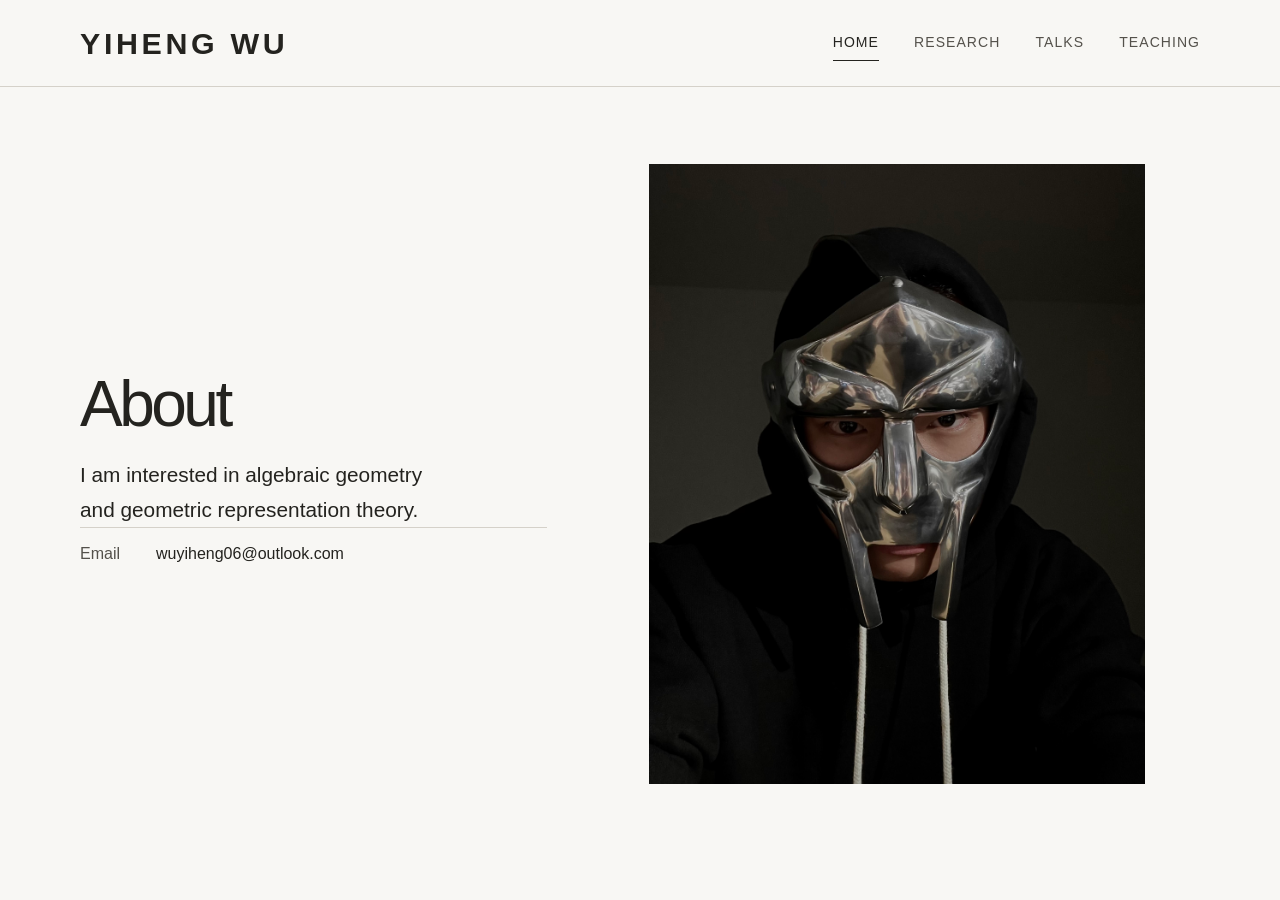
<file: index.html>
<!doctype html>
<html lang="en">
<head>
  <meta charset="utf-8">
  <meta name="viewport" content="width=device-width, initial-scale=1">
  <title>Yiheng Wu </title>
  <link rel="stylesheet" href="assets/site.css">
</head>
<body>
  <a class="skip-link" href="#main">Skip to content</a>
  <header class="site-header">
    <div class="site-width">
      <h1 class="site-name">Yiheng Wu </h1>
      <nav class="site-nav" aria-label="Main navigation">
        <ul>
          <li><a href="index.html" aria-current="page">Home</a></li>
          <li><a href="research.html">Research</a></li>
          <li><a href="talks.html">Talks</a></li>
          <li><a href="teaching.html">Teaching</a></li>
        </ul>
      </nav>
    </div>
  </header>

  <main id="main" class="site-width" tabindex="-1">
    <div class="profile">
      <div class="profile-copy">
        <h2 class="section-title">About</h2>
        <div class="section-copy">
           I am interested in algebraic geometry and geometric representation theory. 
        </div>
        <!-- <p class="profile-link"><a href="assets/YIHENG_WU_CV.pdf">Short bio / CV</a></p> -->
        <dl class="profile-details">
          <div>
            <dt>Email</dt>
            <dd> wuyiheng06@outlook.com </dd>
          </div>
        </dl>
      </div>
        <figure class="portrait">
          <img src="assets/portrait.jpeg" alt="Portrait">
        </figure>
    </div>
  </main>
</body>
</html>
</file>
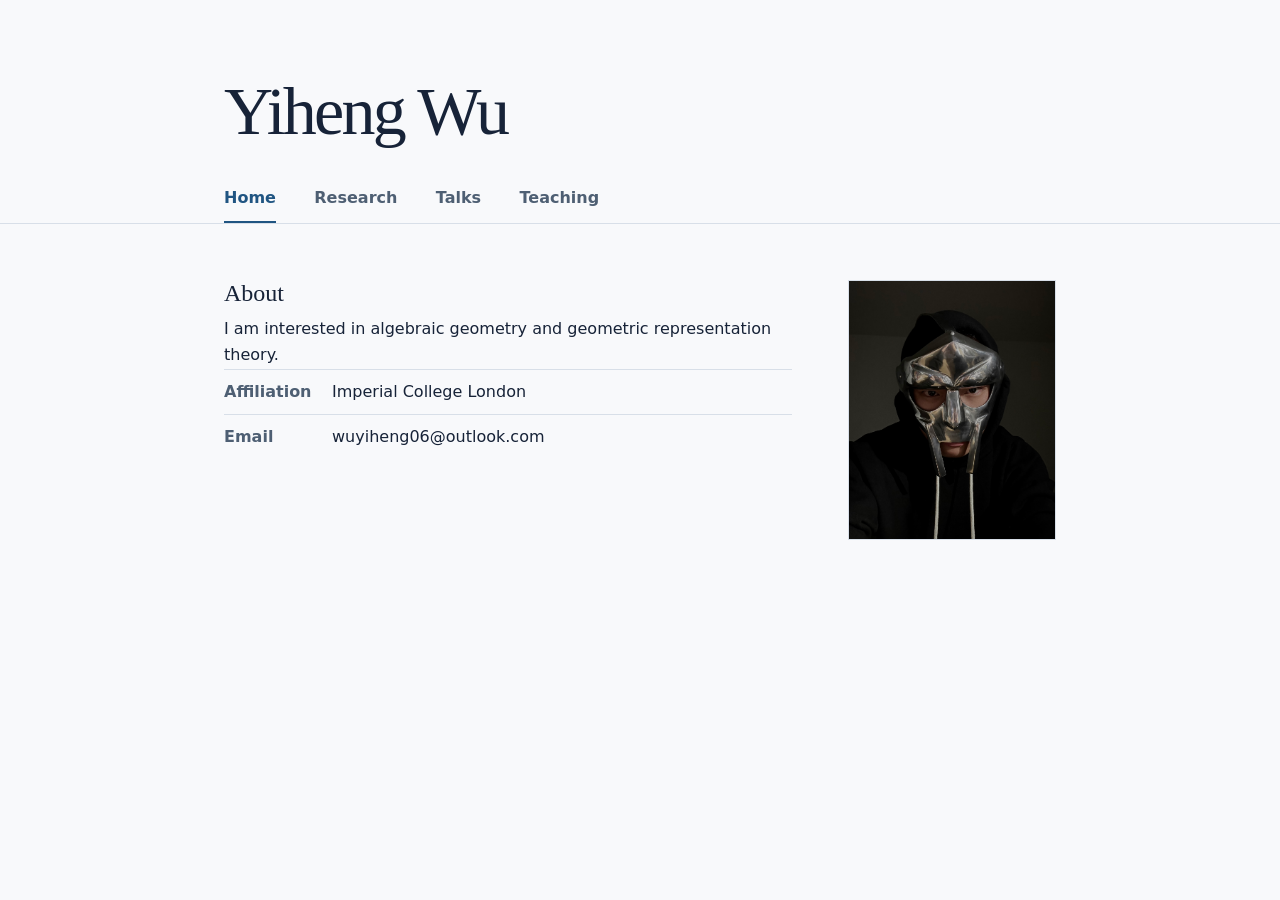
<file: academic-github-pages/index.html>
<!doctype html>
<html lang="en">
<head>
  <meta charset="utf-8">
  <meta name="viewport" content="width=device-width, initial-scale=1">
  <title>Yiheng Wu </title>
  <link rel="stylesheet" href="assets/site.css">
</head>
<body>
  <a class="skip-link" href="#main">Skip to content</a>
  <header class="site-header">
    <div class="site-width">
      <h1 class="site-name">Yiheng Wu </h1>
      <nav class="site-nav" aria-label="Main navigation">
        <ul>
          <li><a href="index.html" aria-current="page">Home</a></li>
          <li><a href="research.html">Research</a></li>
          <li><a href="talks.html">Talks</a></li>
          <li><a href="teaching.html">Teaching</a></li>
        </ul>
      </nav>
    </div>
  </header>

  <main id="main" class="site-width" tabindex="-1">
    <div class="profile">
      <div class="profile-copy">
        <h2 class="section-title">About</h2>
        <div class="section-copy">
           I am interested in algebraic geometry and geometric representation theory. 
        </div>
        <dl class="profile-details">
          <div>
            <dt>Affiliation</dt>
            <dd> Imperial College London </dd>
          </div>
          <div>
            <dt>Email</dt>
            <dd> wuyiheng06@outlook.com </dd>
          </div>
        </dl>
      </div>
        <figure class="portrait">
          <img src="assets/IMG_4331%203.jpeg" alt="Portrait">
        </figure>
    </div>
  </main>
</body>
</html>
</file>
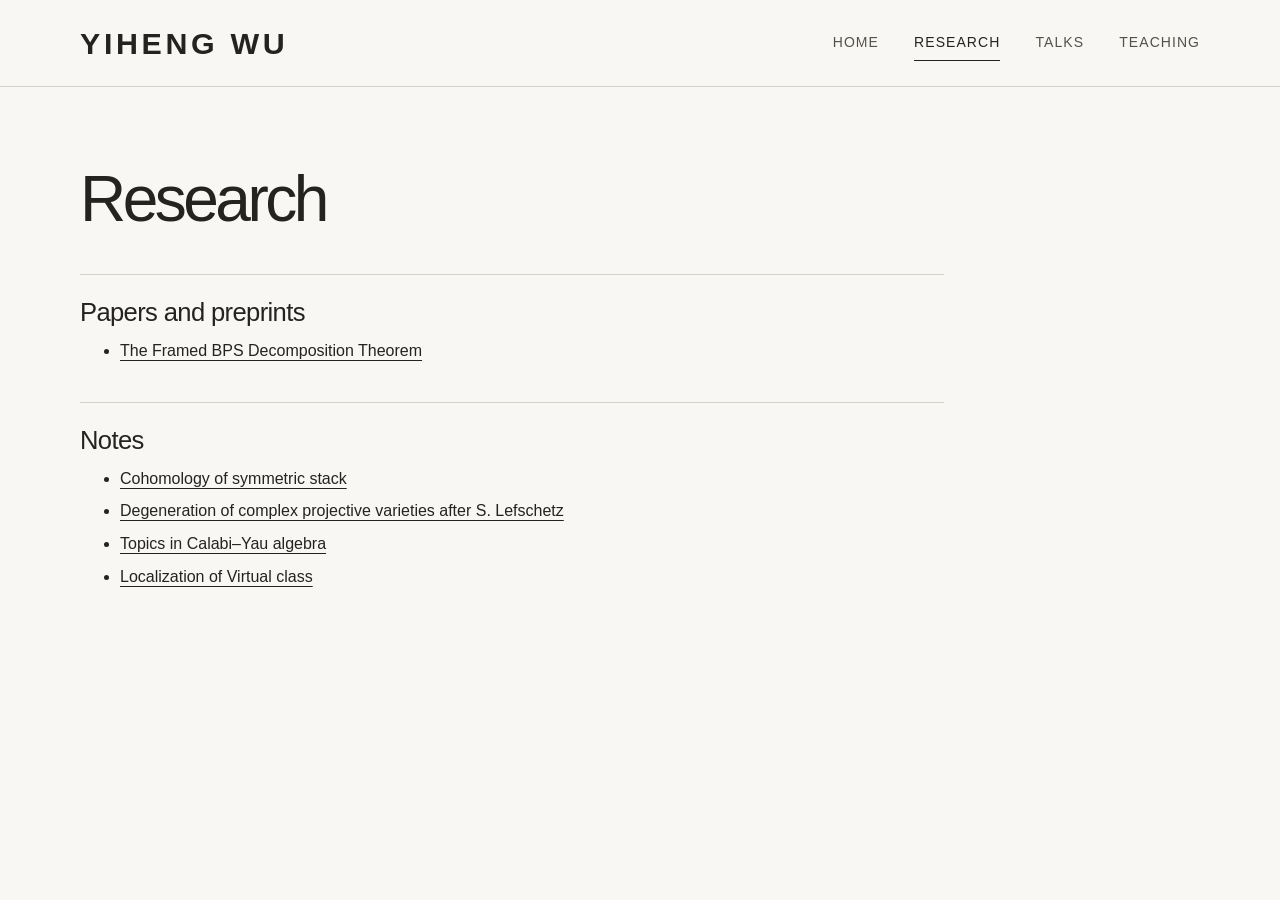
<file: research.html>
<!doctype html>
<html lang="en">
<head>
  <meta charset="utf-8">
  <meta name="viewport" content="width=device-width, initial-scale=1">
  <title>Research | Yiheng Wu</title>
  <link rel="stylesheet" href="assets/site.css">
</head>
<body>
  <a class="skip-link" href="#main">Skip to content</a>
  <header class="site-header">
    <div class="site-width">
      <p class="site-name"><a href="index.html">Yiheng Wu</a></p>
      <nav class="site-nav" aria-label="Main navigation">
        <ul>
          <li><a href="index.html">Home</a></li>
          <li><a href="research.html" aria-current="page">Research</a></li>
          <li><a href="talks.html">Talks</a></li>
          <li><a href="teaching.html">Teaching</a></li>
        </ul>
      </nav>
    </div>
  </header>

  <main id="main" class="site-width" tabindex="-1">
    <h1 class="page-title">Research</h1>

    <section class="content-section" aria-labelledby="papers-and-preprints">
      <h2 class="section-title" id="papers-and-preprints">Papers and preprints</h2>
      <div class="section-copy">
        <ul>
          <li><a href="assets/The_framed_BPS_decomposition_theorem.pdf">The Framed BPS Decomposition Theorem</a></li>
        </ul>
      </div>
    </section>

    <section class="content-section" aria-labelledby="notes">
      <h2 class="section-title" id="notes">Notes</h2>
      <div class="section-copy">
        <ul>
          <li><a href="assets/Cohomology_of_symmetric_stack.pdf">Cohomology of symmetric stack</a></li>
          <li><a href="assets/Degeneration_of_complex_projective_varieties_after_S__Lefschetz%20%285%29.pdf">Degeneration of complex projective varieties after S. Lefschetz</a></li>
          <li><a href="assets/Calabi_Yau_algebras.pdf">Topics in Calabi–Yau algebra</a></li>
          <li><a href="assets/Virtual_Localization.pdf">Localization of Virtual class</a></li>
        </ul>
      </div>
    </section>
  </main>
</body>
</html>
</file>
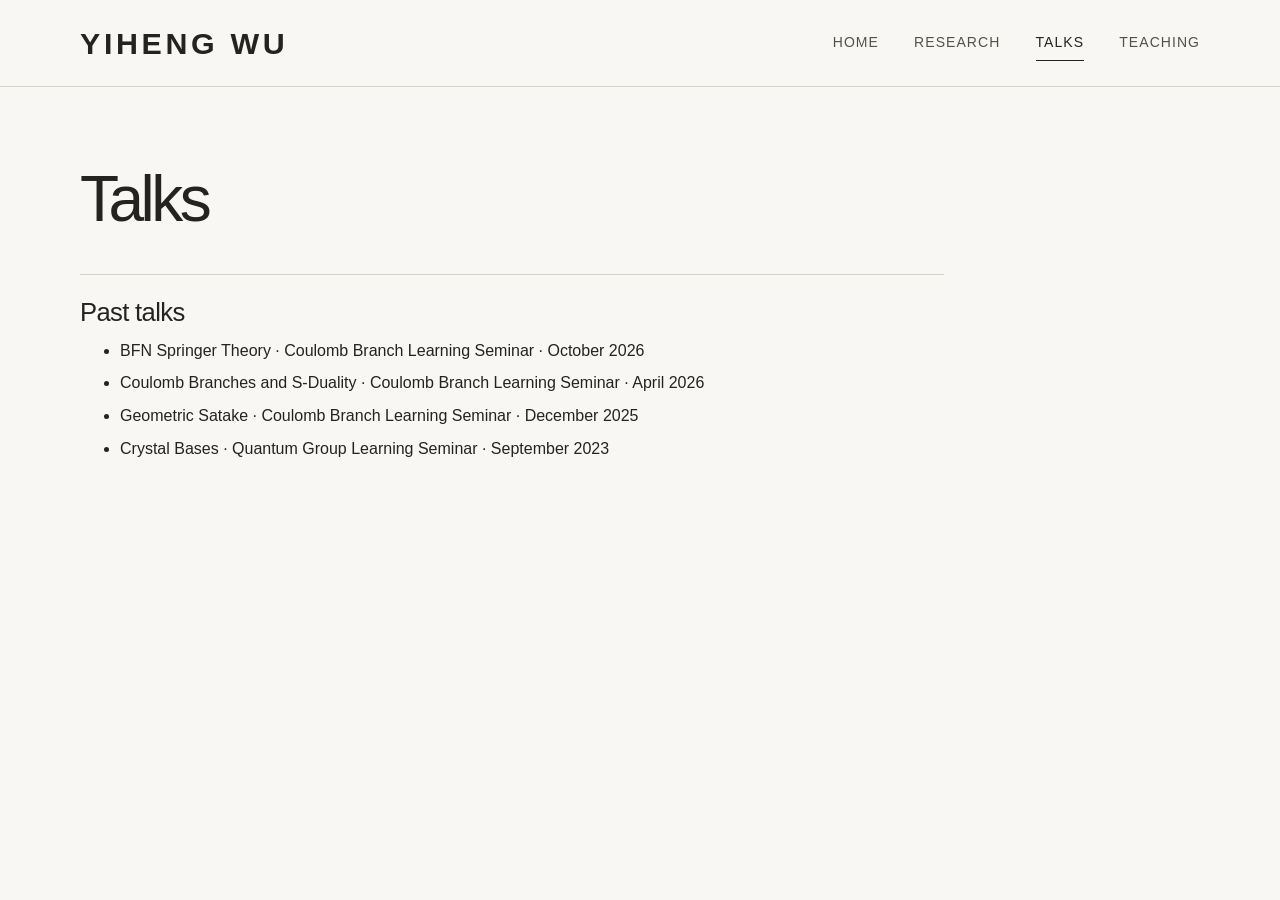
<file: talks.html>
<!doctype html>
<html lang="en">
<head>
  <meta charset="utf-8">
  <meta name="viewport" content="width=device-width, initial-scale=1">
  <title>Talks | Yiheng Wu</title>
  <link rel="stylesheet" href="assets/site.css">
</head>
<body>
  <a class="skip-link" href="#main">Skip to content</a>
  <header class="site-header">
    <div class="site-width">
      <p class="site-name"><a href="index.html">Yiheng Wu</a></p>
      <nav class="site-nav" aria-label="Main navigation">
        <ul>
          <li><a href="index.html">Home</a></li>
          <li><a href="research.html">Research</a></li>
          <li><a href="talks.html" aria-current="page">Talks</a></li>
          <li><a href="teaching.html">Teaching</a></li>
        </ul>
      </nav>
    </div>
  </header>

  <main id="main" class="site-width" tabindex="-1">
    <h1 class="page-title">Talks</h1>

    <section class="content-section" aria-labelledby="past-talks">
      <h2 class="section-title" id="past-talks">Past talks</h2>
      <div class="section-copy">
        <ul>
          <li>BFN Springer Theory · Coulomb Branch Learning Seminar · <time datetime="2026-10">October 2026</time></li>
          <li>Coulomb Branches and S-Duality · Coulomb Branch Learning Seminar · <time datetime="2026-04">April 2026</time></li>
          <li>Geometric Satake · Coulomb Branch Learning Seminar · <time datetime="2025-12">December 2025</time></li>
          <li>Crystal Bases · Quantum Group Learning Seminar · <time datetime="2023-09">September 2023</time></li>
        </ul>
      </div>
    </section>
  </main>
</body>
</html>
</file>
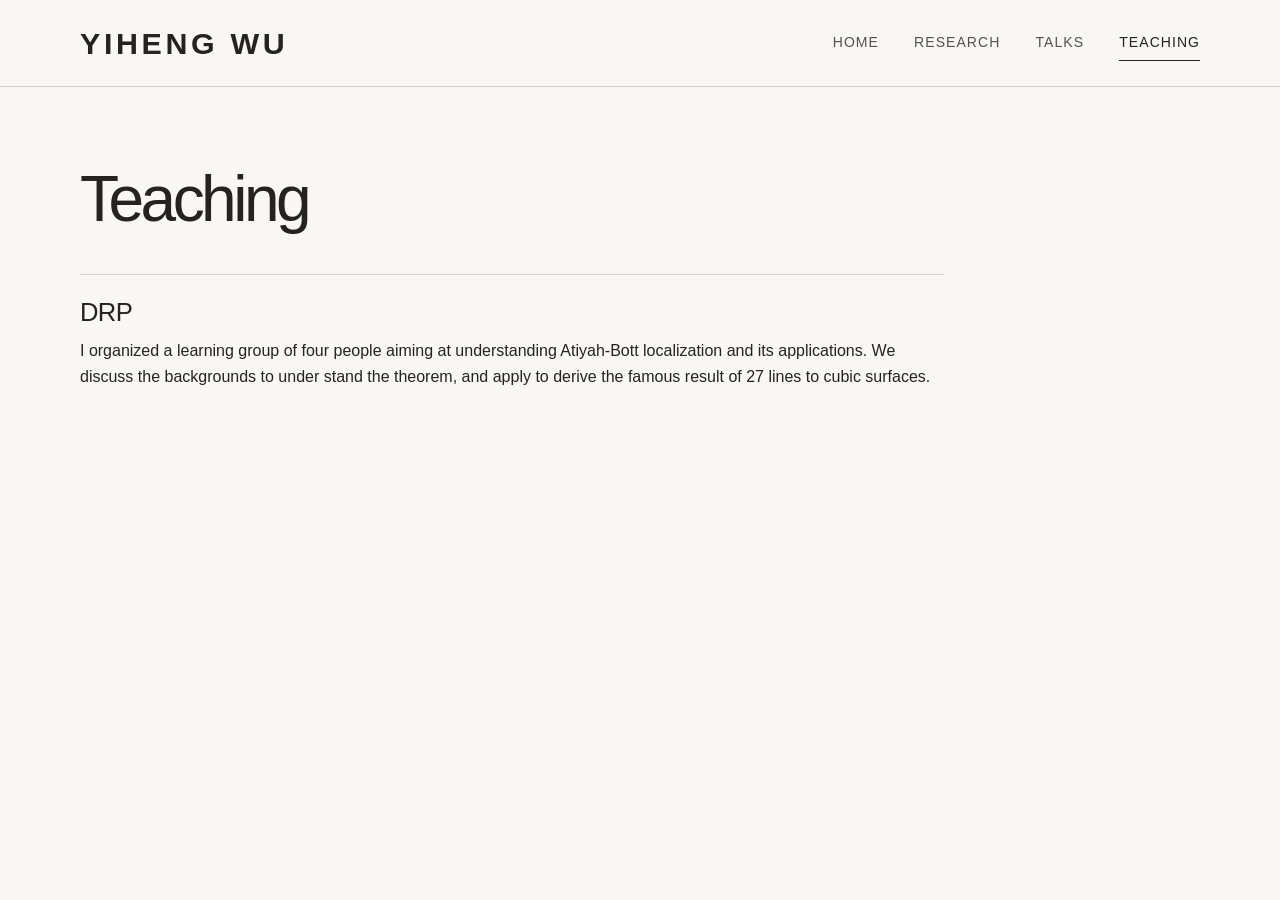
<file: teaching.html>
<!doctype html>
<html lang="en">
<head>
  <meta charset="utf-8">
  <meta name="viewport" content="width=device-width, initial-scale=1">
  <title>Others | Yiheng Wu</title>
  <link rel="stylesheet" href="assets/site.css">
</head>
<body>
  <a class="skip-link" href="#main">Skip to content</a>
  <header class="site-header">
    <div class="site-width">
      <p class="site-name"><a href="index.html">Yiheng Wu</a></p>
      <nav class="site-nav" aria-label="Main navigation">
        <ul>
          <li><a href="index.html">Home</a></li>
          <li><a href="research.html">Research</a></li>
          <li><a href="talks.html">Talks</a></li>
          <li><a href="teaching.html" aria-current="page">Teaching</a></li>
        </ul>
      </nav>
    </div>
  </header>

  <main id="main" class="site-width" tabindex="-1">
    <h1 class="page-title">Teaching</h1>

    <section class="content-section" aria-labelledby="courses">
      <h2 class="section-title" id="courses">DRP</h2>
      <div class="section-copy">
        I organized a learning group of four people aiming at understanding Atiyah-Bott localization and its applications. We discuss the backgrounds to under stand the theorem, and apply to derive the famous result of 27 lines to cubic surfaces.
      </div>
    </section>
  </main>
</body>
</html>
</file>
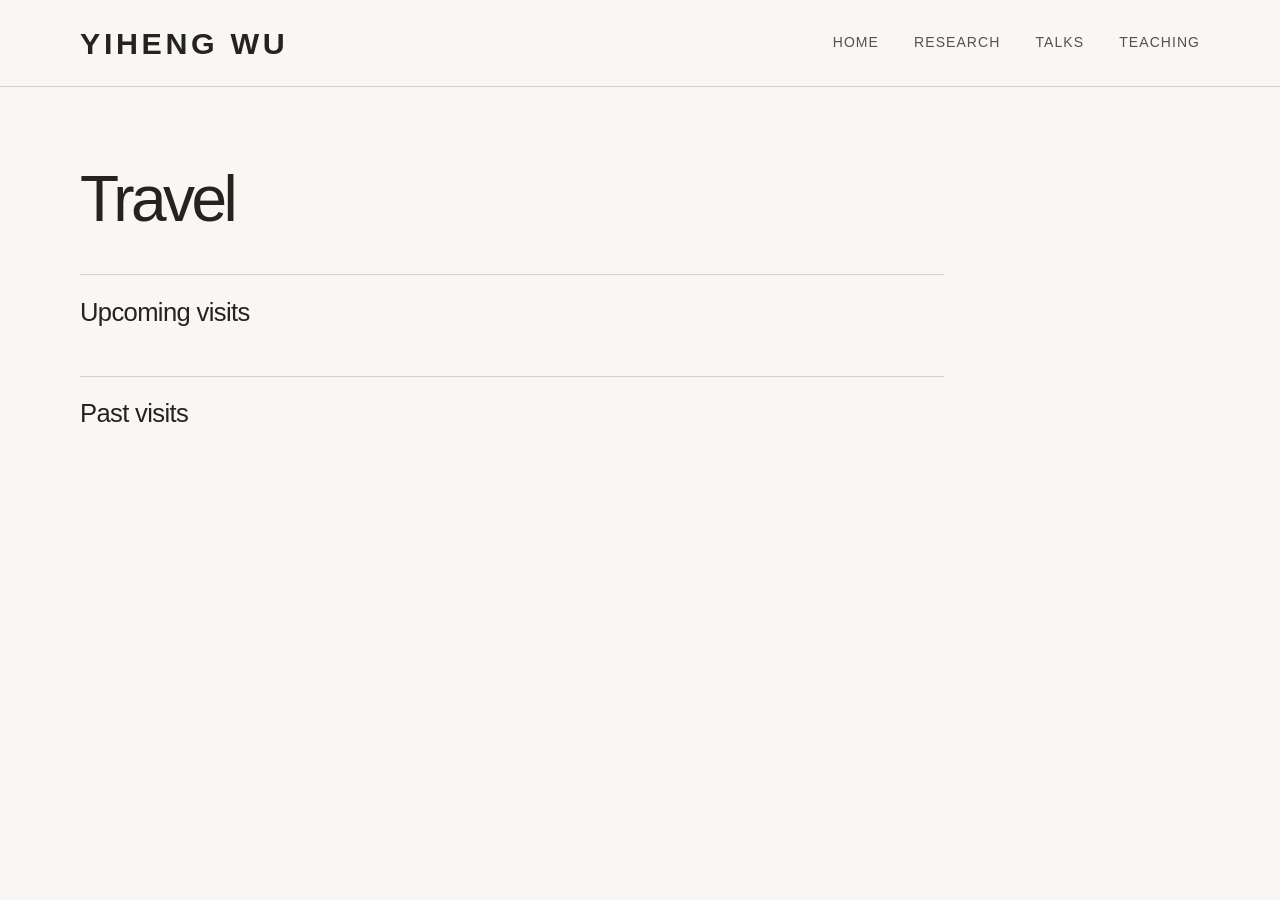
<file: travel.html>
<!doctype html>
<html lang="en">
<head>
  <meta charset="utf-8">
  <meta name="viewport" content="width=device-width, initial-scale=1">
  <title>Travel | Yiheng Wu</title>
  <link rel="stylesheet" href="assets/site.css">
</head>
<body>
  <a class="skip-link" href="#main">Skip to content</a>
  <header class="site-header">
    <div class="site-width">
      <p class="site-name"><a href="index.html">Yiheng Wu</a></p>
      <nav class="site-nav" aria-label="Main navigation">
        <ul>
          <li><a href="index.html">Home</a></li>
          <li><a href="research.html">Research</a></li>
          <li><a href="talks.html">Talks</a></li>
          <li><a href="teaching.html">Teaching</a></li>
        </ul>
      </nav>
    </div>
  </header>

  <main id="main" class="site-width" tabindex="-1">
    <h1 class="page-title">Travel</h1>

    <section class="content-section" aria-labelledby="upcoming-visits">
      <h2 class="section-title" id="upcoming-visits">Upcoming visits</h2>
      <div class="section-copy">
        <!-- Add your entries here. -->
      </div>
    </section>

    <section class="content-section" aria-labelledby="past-visits">
      <h2 class="section-title" id="past-visits">Past visits</h2>
      <div class="section-copy">
        <!-- Add your entries here. -->
      </div>
    </section>
  </main>
</body>
</html>
</file>
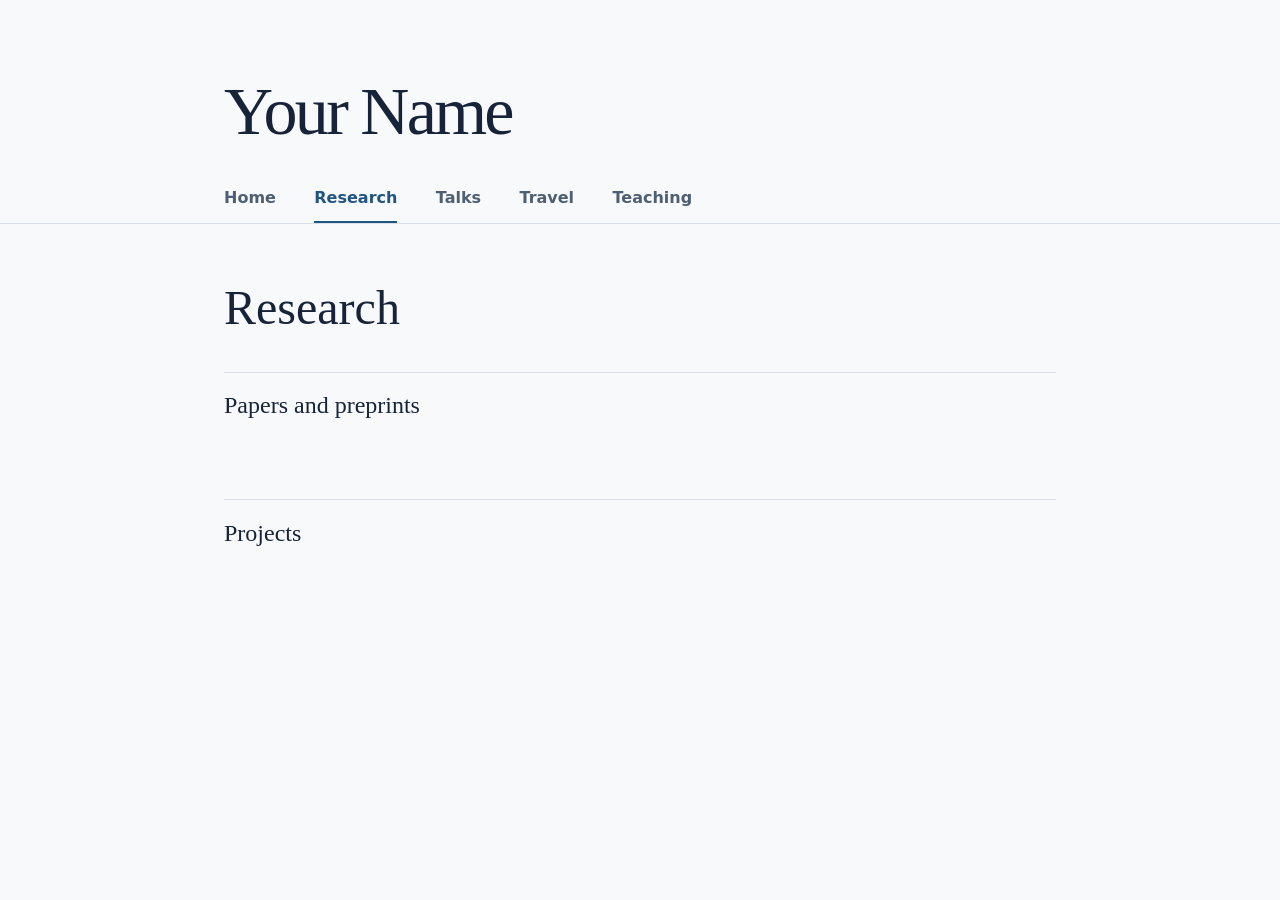
<file: academic-github-pages/research.html>
<!doctype html>
<html lang="en">
<head>
  <meta charset="utf-8">
  <meta name="viewport" content="width=device-width, initial-scale=1">
  <title>Research | Your Name</title>
  <link rel="stylesheet" href="assets/site.css">
</head>
<body>
  <a class="skip-link" href="#main">Skip to content</a>
  <header class="site-header">
    <div class="site-width">
      <p class="site-name"><a href="index.html">Your Name</a></p>
      <nav class="site-nav" aria-label="Main navigation">
        <ul>
          <li><a href="index.html">Home</a></li>
          <li><a href="research.html" aria-current="page">Research</a></li>
          <li><a href="talks.html">Talks</a></li>
          <li><a href="travel.html">Travel</a></li>
          <li><a href="teaching.html">Teaching</a></li>
        </ul>
      </nav>
    </div>
  </header>

  <main id="main" class="site-width" tabindex="-1">
    <h1 class="page-title">Research</h1>

    <section class="content-section" aria-labelledby="papers-and-preprints">
      <h2 class="section-title" id="papers-and-preprints">Papers and preprints</h2>
      <div class="section-copy">
        <!-- Add your entries here. -->
      </div>
    </section>

    <section class="content-section" aria-labelledby="projects">
      <h2 class="section-title" id="projects">Projects</h2>
      <div class="section-copy">
        <!-- Add your entries here. -->
      </div>
    </section>
  </main>
</body>
</html>
</file>
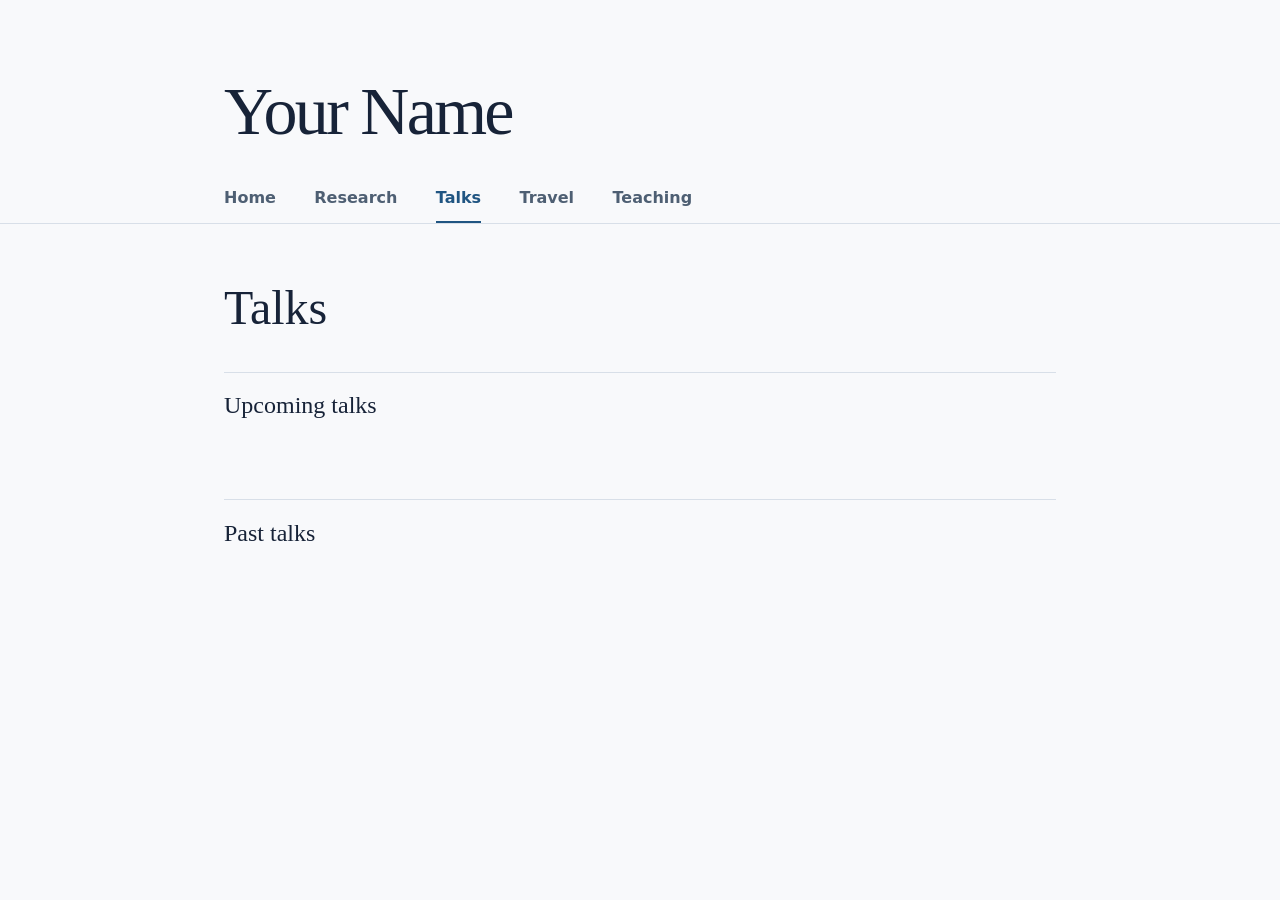
<file: academic-github-pages/talks.html>
<!doctype html>
<html lang="en">
<head>
  <meta charset="utf-8">
  <meta name="viewport" content="width=device-width, initial-scale=1">
  <title>Talks | Your Name</title>
  <link rel="stylesheet" href="assets/site.css">
</head>
<body>
  <a class="skip-link" href="#main">Skip to content</a>
  <header class="site-header">
    <div class="site-width">
      <p class="site-name"><a href="index.html">Your Name</a></p>
      <nav class="site-nav" aria-label="Main navigation">
        <ul>
          <li><a href="index.html">Home</a></li>
          <li><a href="research.html">Research</a></li>
          <li><a href="talks.html" aria-current="page">Talks</a></li>
          <li><a href="travel.html">Travel</a></li>
          <li><a href="teaching.html">Teaching</a></li>
        </ul>
      </nav>
    </div>
  </header>

  <main id="main" class="site-width" tabindex="-1">
    <h1 class="page-title">Talks</h1>

    <section class="content-section" aria-labelledby="upcoming-talks">
      <h2 class="section-title" id="upcoming-talks">Upcoming talks</h2>
      <div class="section-copy">
        <!-- Add your entries here. -->
      </div>
    </section>

    <section class="content-section" aria-labelledby="past-talks">
      <h2 class="section-title" id="past-talks">Past talks</h2>
      <div class="section-copy">
        <!-- Add your entries here. -->
      </div>
    </section>
  </main>
</body>
</html>
</file>
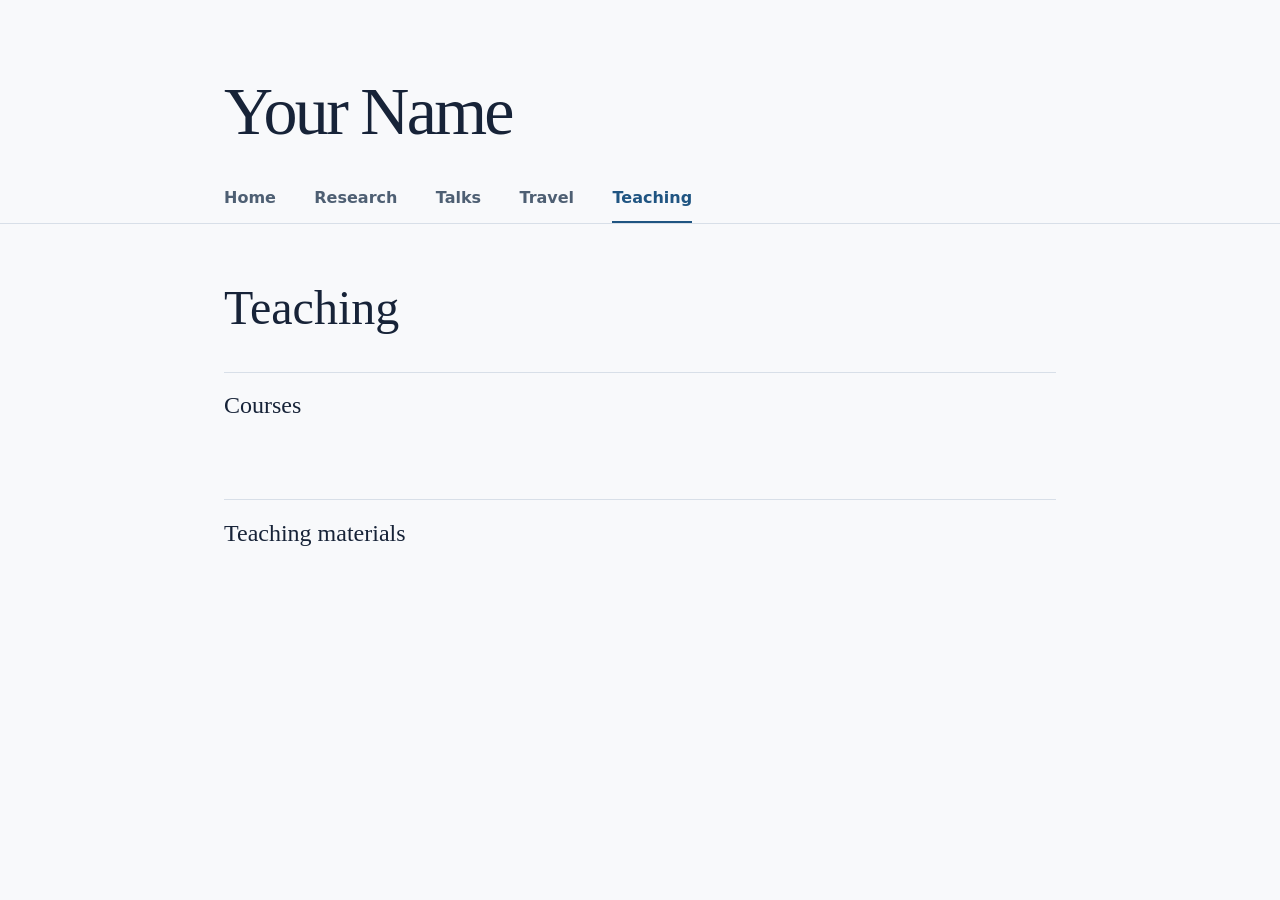
<file: academic-github-pages/teaching.html>
<!doctype html>
<html lang="en">
<head>
  <meta charset="utf-8">
  <meta name="viewport" content="width=device-width, initial-scale=1">
  <title>Teaching | Your Name</title>
  <link rel="stylesheet" href="assets/site.css">
</head>
<body>
  <a class="skip-link" href="#main">Skip to content</a>
  <header class="site-header">
    <div class="site-width">
      <p class="site-name"><a href="index.html">Your Name</a></p>
      <nav class="site-nav" aria-label="Main navigation">
        <ul>
          <li><a href="index.html">Home</a></li>
          <li><a href="research.html">Research</a></li>
          <li><a href="talks.html">Talks</a></li>
          <li><a href="travel.html">Travel</a></li>
          <li><a href="teaching.html" aria-current="page">Teaching</a></li>
        </ul>
      </nav>
    </div>
  </header>

  <main id="main" class="site-width" tabindex="-1">
    <h1 class="page-title">Teaching</h1>

    <section class="content-section" aria-labelledby="courses">
      <h2 class="section-title" id="courses">Courses</h2>
      <div class="section-copy">
        <!-- Add your entries here. -->
      </div>
    </section>

    <section class="content-section" aria-labelledby="teaching-materials">
      <h2 class="section-title" id="teaching-materials">Teaching materials</h2>
      <div class="section-copy">
        <!-- Add your entries here. -->
      </div>
    </section>
  </main>
</body>
</html>
</file>
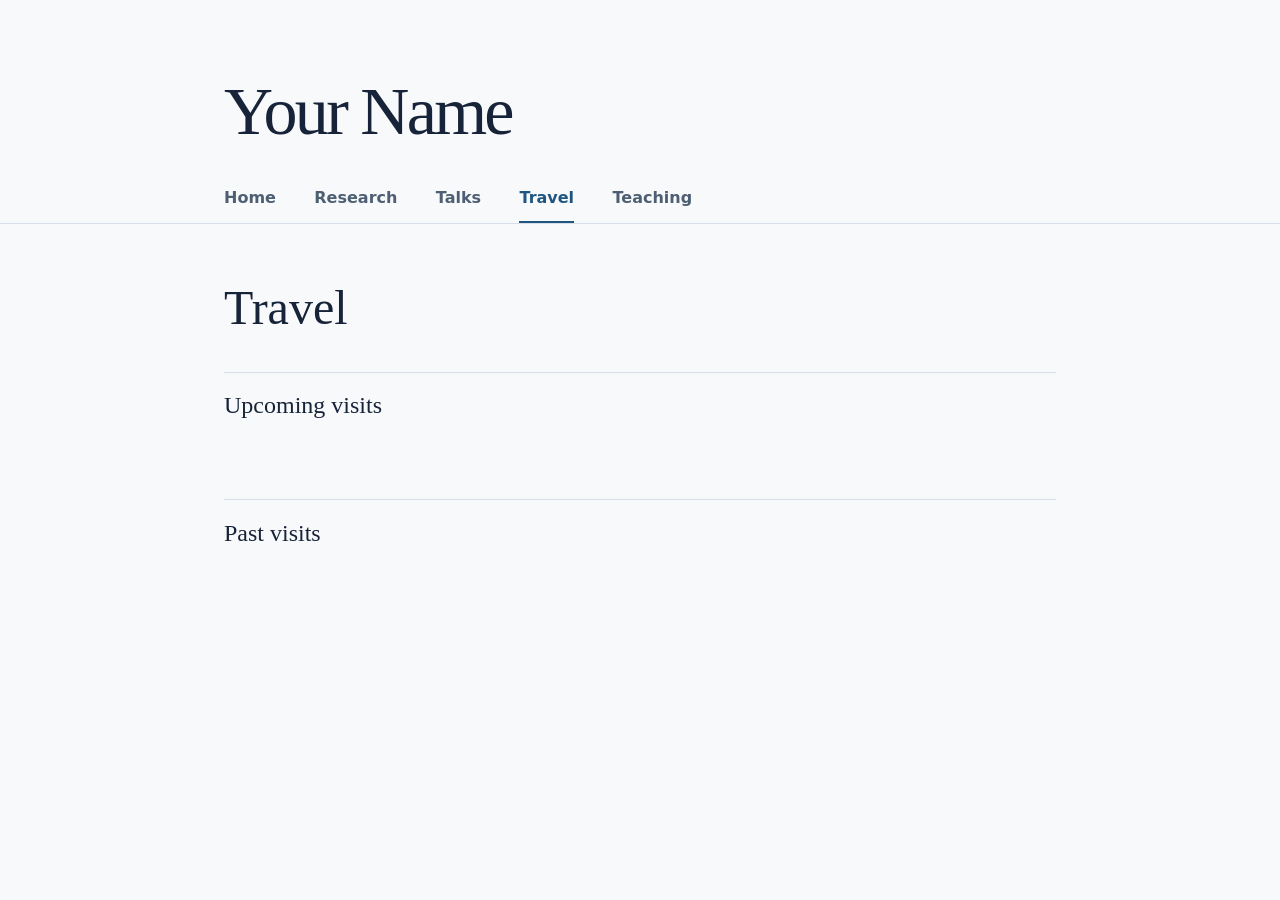
<file: academic-github-pages/travel.html>
<!doctype html>
<html lang="en">
<head>
  <meta charset="utf-8">
  <meta name="viewport" content="width=device-width, initial-scale=1">
  <title>Travel | Your Name</title>
  <link rel="stylesheet" href="assets/site.css">
</head>
<body>
  <a class="skip-link" href="#main">Skip to content</a>
  <header class="site-header">
    <div class="site-width">
      <p class="site-name"><a href="index.html">Your Name</a></p>
      <nav class="site-nav" aria-label="Main navigation">
        <ul>
          <li><a href="index.html">Home</a></li>
          <li><a href="research.html">Research</a></li>
          <li><a href="talks.html">Talks</a></li>
          <li><a href="travel.html" aria-current="page">Travel</a></li>
          <li><a href="teaching.html">Teaching</a></li>
        </ul>
      </nav>
    </div>
  </header>

  <main id="main" class="site-width" tabindex="-1">
    <h1 class="page-title">Travel</h1>

    <section class="content-section" aria-labelledby="upcoming-visits">
      <h2 class="section-title" id="upcoming-visits">Upcoming visits</h2>
      <div class="section-copy">
        <!-- Add your entries here. -->
      </div>
    </section>

    <section class="content-section" aria-labelledby="past-visits">
      <h2 class="section-title" id="past-visits">Past visits</h2>
      <div class="section-copy">
        <!-- Add your entries here. -->
      </div>
    </section>
  </main>
</body>
</html>
</file>
<file: assets/site.css>
:root {
  color-scheme: light;
  --background: #f8f7f4;
  --ink: #24231f;
  --muted: #54514b;
  --rule: #d5d1c9;
  --surface: #ebe8e2;
  --type: "Helvetica Neue", Helvetica, Arial, sans-serif;
}

* {
  box-sizing: border-box;
}

body {
  margin: 0;
  background: var(--background);
  color: var(--ink);
  font: 1rem/1.65 var(--type);
}

a {
  color: inherit;
  text-underline-offset: 0.22em;
}

a:hover {
  text-decoration-thickness: 2px;
}

a:focus-visible {
  outline: 2px solid var(--ink);
  outline-offset: 4px;
}

.skip-link {
  position: absolute;
  inset: 0 auto auto 0;
  z-index: 1;
  padding: 0.5rem 1rem;
  transform: translateY(-110%);
  background: var(--background);
}

.skip-link:focus {
  transform: translateY(0);
}

.site-width {
  inline-size: min(100% - 4rem, 70rem);
  margin-inline: auto;
}

.site-header {
  border-block-end: 1px solid var(--rule);
}

.site-header > .site-width {
  display: flex;
  flex-wrap: wrap;
  align-items: center;
  justify-content: space-between;
  gap: 0.75rem 2rem;
  padding-block: 1.6rem;
}

.site-name,
.page-title,
.section-title {
  margin: 0;
  font-weight: 500;
  line-height: 1.12;
}

.site-name {
  font-size: clamp(1.35rem, 3vw, 1.9rem);
  font-weight: 600;
  letter-spacing: 0.12em;
  text-transform: uppercase;
}

.site-name a {
  text-decoration: none;
}

.site-nav ul {
  display: flex;
  flex-wrap: wrap;
  gap: 0.25rem clamp(0.9rem, 3vw, 2.2rem);
  margin: 0;
  padding: 0;
  list-style: none;
}

.site-nav a {
  display: block;
  border-block-end: 1px solid transparent;
  padding-block: 0.35rem;
  color: var(--muted);
  font-size: 0.875rem;
  font-weight: 500;
  letter-spacing: 0.075em;
  text-decoration: none;
  text-transform: uppercase;
}

.site-nav a:hover,
.site-nav a[aria-current="page"] {
  border-block-end-color: currentColor;
  color: var(--ink);
}

main {
  padding-block: clamp(2.5rem, 6vw, 5.25rem) 4rem;
}

.profile {
  display: grid;
  grid-template-columns: minmax(0, 1fr) minmax(0, 1.18fr);
  align-items: center;
  gap: clamp(2.5rem, 8vw, 8rem);
}

.profile-copy {
  min-inline-size: 0;
  max-inline-size: 30rem;
}

.page-title,
.profile .section-title {
  font-size: clamp(2.5rem, 5vw, 4.2rem);
  letter-spacing: -0.055em;
}

.section-title {
  font-size: clamp(1.25rem, 2vw, 1.65rem);
  letter-spacing: -0.025em;
}

.section-copy {
  padding-block-start: 0.7rem;
}

.section-copy > :first-child {
  margin-block-start: 0;
}

.section-copy > :last-child {
  margin-block-end: 0;
}

.profile .section-copy {
  max-inline-size: 32ch;
  padding-block-start: 1.125rem;
  font-size: clamp(1.0625rem, 1.65vw, 1.3rem);
}

.profile-link {
  margin-block: 2rem;
  font-weight: 500;
}

.profile-details {
  margin: 0;
}

.profile-details > div {
  display: grid;
  grid-template-columns: 4rem minmax(0, 1fr);
  gap: 0.75rem;
  border-block-start: 1px solid var(--rule);
  padding-block: 0.8rem;
}

.profile-details dt {
  color: var(--muted);
}

.profile-details dd {
  margin: 0;
  overflow-wrap: anywhere;
}

.portrait {
  inline-size: 100%;
  max-inline-size: 31rem;
  aspect-ratio: 4 / 5;
  margin: 0;
  overflow: hidden;
  background: var(--surface);
}

.portrait img {
  display: block;
  inline-size: 100%;
  block-size: 100%;
  object-fit: cover;
}

.content-section {
  max-inline-size: 54rem;
  margin-block-start: 2.4rem;
  border-block-start: 1px solid var(--rule);
  padding-block-start: 1.4rem;
}

.content-section li + li {
  margin-block-start: 0.4rem;
}

@media (max-width: 43rem) {
  .site-width {
    inline-size: min(100% - 2rem, 70rem);
  }

  .site-header > .site-width {
    align-items: flex-start;
    flex-direction: column;
    padding-block: 1.125rem;
  }

  .profile {
    grid-template-columns: 1fr;
  }

  .portrait {
    max-inline-size: 28rem;
  }
}
</file>
<file: academic-github-pages/assets/site.css>
:root {
  color-scheme: light;
  --background: #f8f9fb;
  --surface: #eef1f5;
  --ink: #172338;
  --muted: #4e5f73;
  --accent: #205582;
  --rule: #d8dfe8;
}

* {
  box-sizing: border-box;
}

body {
  margin: 0;
  background: var(--background);
  color: var(--ink);
  font: 1rem/1.65 system-ui, sans-serif;
}

a {
  color: var(--accent);
  text-underline-offset: 0.2em;
}

a:focus-visible {
  outline: 2px solid var(--accent);
  outline-offset: 4px;
}

.skip-link {
  position: absolute;
  inset: 0 auto auto 0;
  padding: 0.5rem 1rem;
  transform: translateY(-110%);
  background: var(--background);
}

.skip-link:focus {
  transform: translateY(0);
}

.site-width {
  inline-size: min(100% - 3rem, 52rem);
  margin-inline: auto;
}

.site-header {
  padding-block-start: clamp(2rem, 7vw, 4.5rem);
  border-block-end: 1px solid var(--rule);
}

.site-name,
.page-title,
.section-title {
  margin: 0;
  font-family: Georgia, "Times New Roman", serif;
  font-weight: 400;
  line-height: 1.15;
}

.site-name {
  font-size: clamp(2.75rem, 7vw, 4.25rem);
  letter-spacing: -0.04em;
}

.site-name a {
  color: inherit;
  text-decoration: none;
}

.site-nav ul {
  display: flex;
  flex-wrap: wrap;
  gap: 0 clamp(1rem, 4.5vw, 2.4rem);
  margin: 1.6rem 0 0;
  padding: 0;
  list-style: none;
}

.site-nav a {
  display: block;
  border-block-end: 2px solid transparent;
  padding-block: 0.6rem;
  color: var(--muted);
  font-weight: 550;
  text-decoration: none;
}

.site-nav a:hover,
.site-nav a[aria-current="page"] {
  border-block-end-color: var(--accent);
  color: var(--accent);
}

main {
  padding-block: clamp(2.25rem, 6vw, 3.5rem) 4rem;
}

.profile {
  display: grid;
  grid-template-columns: minmax(0, 1fr) minmax(9rem, 13rem);
  align-items: start;
  gap: clamp(1.75rem, 6vw, 3.5rem);
}

.profile-copy {
  min-inline-size: 0;
}

.page-title {
  font-size: clamp(2.1rem, 5vw, 3rem);
}

.section-title {
  font-size: 1.5rem;
}

.section-copy {
  min-block-size: 2.75rem;
  padding-block-start: 0.5rem;
}

.section-copy > :first-child {
  margin-block-start: 0;
}

.section-copy > :last-child {
  margin-block-end: 0;
}

.profile-details {
  margin: 0;
}

.profile-details > div {
  display: grid;
  grid-template-columns: 6rem minmax(0, 1fr);
  gap: 0.75rem;
  border-block-start: 1px solid var(--rule);
  padding-block: 0.55rem;
}

.profile-details dt {
  color: var(--muted);
  font-weight: 550;
}

.profile-details dd {
  min-block-size: 1.65em;
  margin: 0;
  overflow-wrap: anywhere;
}

.portrait {
  display: grid;
  place-items: center;
  inline-size: 100%;
  aspect-ratio: 4 / 5;
  margin: 0;
  overflow: hidden;
  border: 1px solid var(--rule);
  background: var(--surface);
  color: var(--muted);
}

.portrait img {
  display: block;
  inline-size: 100%;
  block-size: 100%;
  object-fit: cover;
}

.portrait figcaption {
  font-size: 0.9rem;
}

.content-section {
  margin-block-start: 2.25rem;
  border-block-start: 1px solid var(--rule);
  padding-block-start: 1.2rem;
}

@media (max-width: 36rem) {
  .site-width {
    inline-size: min(100% - 2rem, 52rem);
  }

  .site-nav ul {
    margin-block-start: 1.1rem;
  }

  .profile {
    grid-template-columns: 1fr;
  }

  .portrait {
    max-inline-size: 11rem;
  }
}
</file>
